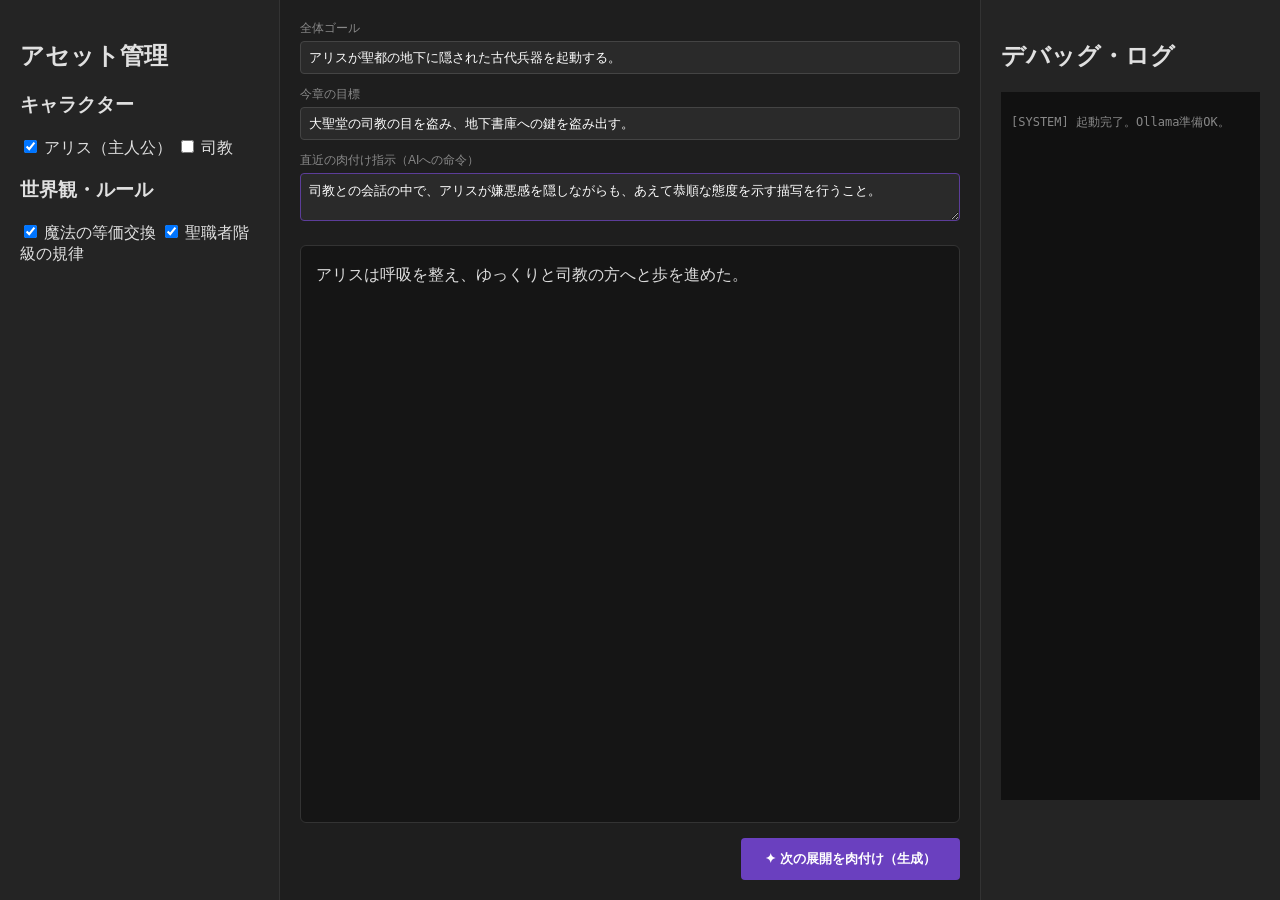
<file: backend/static/index.html>
<!DOCTYPE html>
<html lang="ja">
<head>
    <meta charset="UTF-8">
    <meta name="viewport" content="width=device-width, initial-scale=1.0">
    <title>NovelAgent Core Editor</title>
    <link rel="stylesheet" href="style.css">
</head>
<body>
    <div id="app">
        <aside class="sidebar" id="asset-manager">
            <h2>アセット管理</h2>
            <div class="asset-group">
                <h3>キャラクター</h3>
                <label><input type="checkbox" value="アリス" checked> アリス（主人公）</label>
                <label><input type="checkbox" value="司教"> 司教</label>
            </div>
            <div class="asset-group">
                <h3>世界観・ルール</h3>
                <label><input type="checkbox" value="魔法の等価交換" checked> 魔法の等価交換</label>
                <label><input type="checkbox" value="聖職者階級の規律" checked> 聖職者階級の規律</label>
            </div>
        </aside>

        <main class="main-editor">
            <section class="pipeline-inputs">
                <div class="input-field">
                    <label>全体ゴール</label>
                    <input type="text" id="global-goal" value="アリスが聖都の地下に隠された古代兵器を起動する。">
                </div>
                <div class="input-field">
                    <label>今章の目標</label>
                    <input type="text" id="current-chapter" value="大聖堂の司教の目を盗み、地下書庫への鍵を盗み出す。">
                </div>
                <div class="input-field highlight">
                    <label>直近の肉付け指示（AIへの命令）</label>
                    <textarea id="immediate-instruction" rows="2">司教との会話の中で、アリスが嫌悪感を隠しながらも、あえて恭順な態度を示す描写を行うこと。</textarea>
                </div>
            </section>

            <section class="text-buffer-area">
                <textarea id="current-text" placeholder="ここに生成された本文が蓄積されます...">アリスは呼吸を整え、ゆっくりと司教の方へと歩を進めた。</textarea>
                <div class="actions">
                    <button id="generate-btn">✦ 次の展開を肉付け（生成）</button>
                </div>
            </section>
        </main>

        <aside class="sidebar" id="debug-console">
            <h2>デバッグ・ログ</h2>
            <div id="log-output" class="console-box">
                <p class="system-msg">[SYSTEM] 起動完了。Ollama準備OK。</p>
            </div>
        </aside>
    </div>

    <script src="main.js"></script>
</body>
</html>
</file>
<file: backend/static/style.css>
body {
    margin: 0;
    background-color: #1a1a1a;
    color: #e0e0e0;
    font-family: 'Helvetica Neue', Arial, sans-serif;
}
#app {
    display: grid;
    grid-template-columns: 280px 1fr 300px;
    height: 100vh;
}
.sidebar {
    background-color: #242424;
    padding: 20px;
    border-right: 1px solid #333;
    overflow-y: auto;
}
#debug-console {
    border-right: none;
    border-left: 1px solid #333;
}
.main-editor {
    display: flex;
    flex-direction: column;
    padding: 20px;
    background-color: #1e1e1e;
}
.pipeline-inputs {
    display: flex;
    flex-direction: column;
    gap: 12px;
    margin-bottom: 20px;
}
.input-field label {
    display: block;
    font-size: 12px;
    color: #888;
    margin-bottom: 4px;
}
.input-field input, .input-field textarea {
    width: 100%;
    background: #2a2a2a;
    border: 1px solid #444;
    color: #fff;
    padding: 8px;
    border-radius: 4px;
    box-sizing: border-box;
}
.input-field.highlight textarea {
    border-color: #5c3d99;
}
.text-buffer-area {
    flex: 1;
    display: flex;
    flex-direction: column;
}
#current-text {
    flex: 1;
    background: #151515;
    border: 1px solid #333;
    color: #dcdcdc;
    padding: 15px;
    font-size: 16px;
    line-height: 1.7;
    resize: none;
    border-radius: 6px;
}
.actions {
    margin-top: 15px;
    text-align: right;
}
#generate-btn {
    background: #6a40bf;
    color: white;
    border: none;
    padding: 12px 24px;
    border-radius: 4px;
    cursor: pointer;
    font-weight: bold;
}
#generate-btn:disabled {
    background: #444;
}
.console-box {
    background: #111;
    font-family: monospace;
    font-size: 12px;
    padding: 10px;
    height: 80%;
    overflow-y: auto;
    color: #00ff00;
}
.system-msg { color: #888; }
</file>
